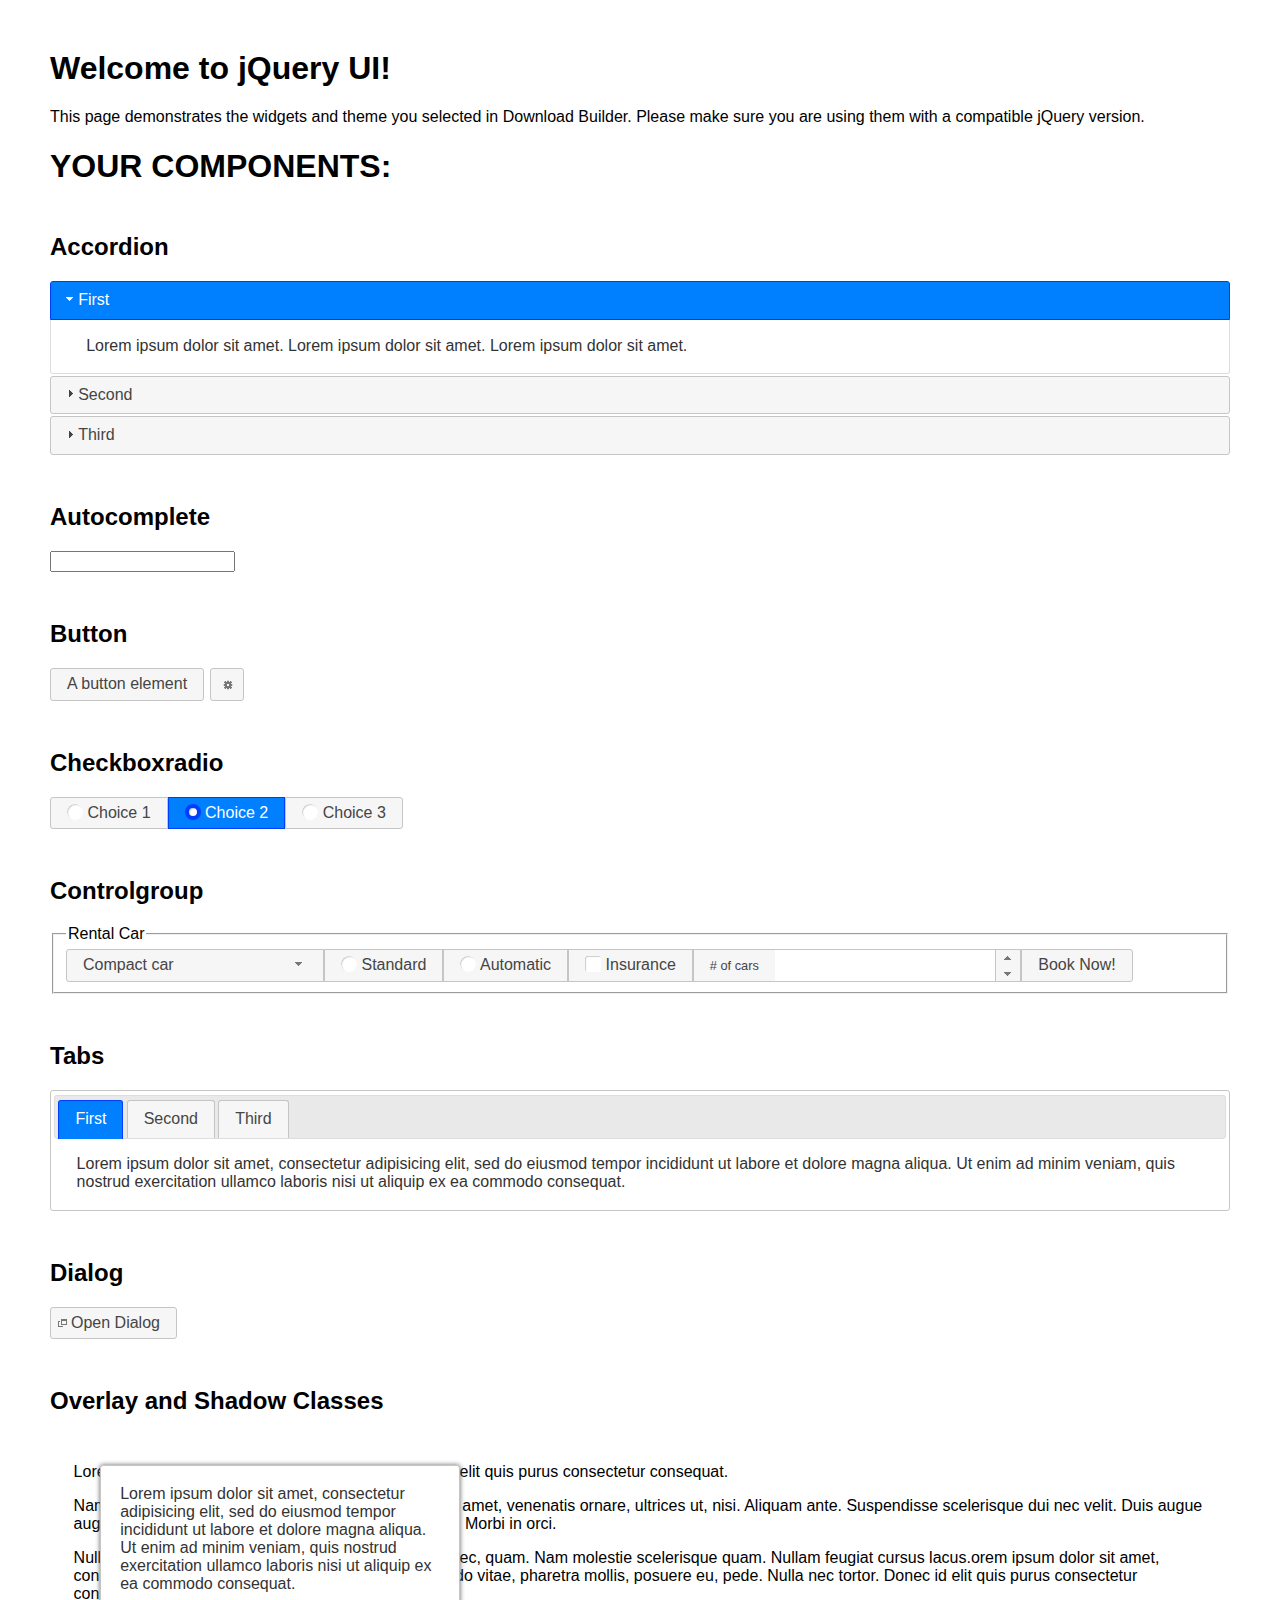
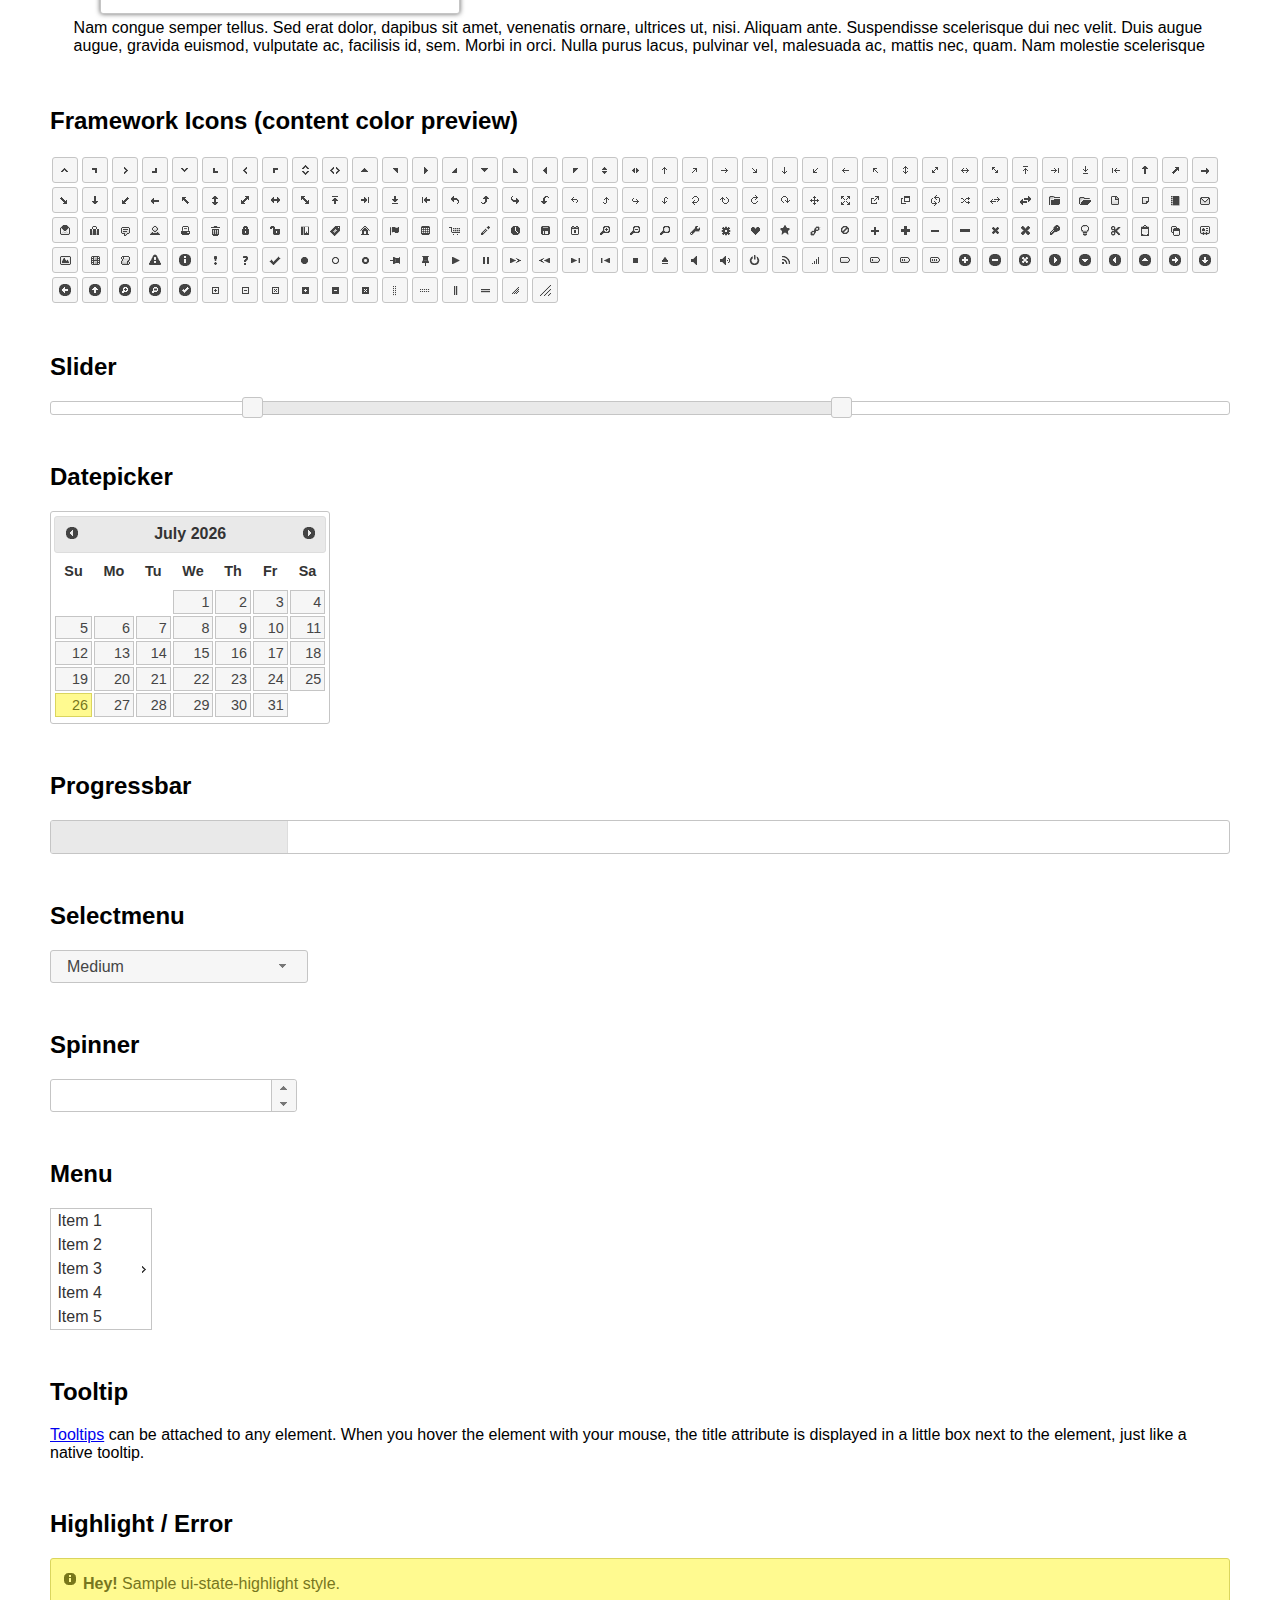
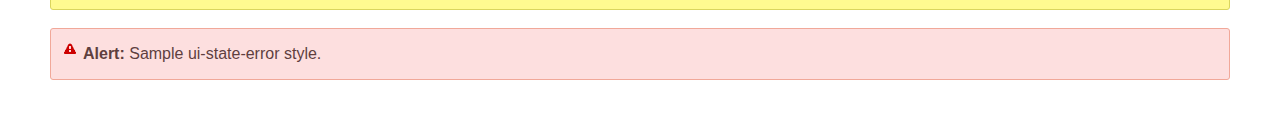
<file: libs/jquery-ui-1.12.1/index.html>
<!doctype html>
<html lang="us">
<head>
	<meta charset="utf-8">
	<title>jQuery UI Example Page</title>
	<link href="jquery-ui.css" rel="stylesheet">
	<style>
	body{
		font-family: "Trebuchet MS", sans-serif;
		margin: 50px;
	}
	.demoHeaders {
		margin-top: 2em;
	}
	#dialog-link {
		padding: .4em 1em .4em 20px;
		text-decoration: none;
		position: relative;
	}
	#dialog-link span.ui-icon {
		margin: 0 5px 0 0;
		position: absolute;
		left: .2em;
		top: 50%;
		margin-top: -8px;
	}
	#icons {
		margin: 0;
		padding: 0;
	}
	#icons li {
		margin: 2px;
		position: relative;
		padding: 4px 0;
		cursor: pointer;
		float: left;
		list-style: none;
	}
	#icons span.ui-icon {
		float: left;
		margin: 0 4px;
	}
	.fakewindowcontain .ui-widget-overlay {
		position: absolute;
	}
	select {
		width: 200px;
	}
	</style>
</head>
<body>

<h1>Welcome to jQuery UI!</h1>

<div class="ui-widget">
	<p>This page demonstrates the widgets and theme you selected in Download Builder. Please make sure you are using them with a compatible jQuery version.</p>
</div>

<h1>YOUR COMPONENTS:</h1>


<!-- Accordion -->
<h2 class="demoHeaders">Accordion</h2>
<div id="accordion">
	<h3>First</h3>
	<div>Lorem ipsum dolor sit amet. Lorem ipsum dolor sit amet. Lorem ipsum dolor sit amet.</div>
	<h3>Second</h3>
	<div>Phasellus mattis tincidunt nibh.</div>
	<h3>Third</h3>
	<div>Nam dui erat, auctor a, dignissim quis.</div>
</div>



<!-- Autocomplete -->
<h2 class="demoHeaders">Autocomplete</h2>
<div>
	<input id="autocomplete" title="type &quot;a&quot;">
</div>



<!-- Button -->
<h2 class="demoHeaders">Button</h2>
<button id="button">A button element</button>
<button id="button-icon">An icon-only button</button>



<!-- Checkboxradio -->
<h2 class="demoHeaders">Checkboxradio</h2>
<form style="margin-top: 1em;">
	<div id="radioset">
		<input type="radio" id="radio1" name="radio"><label for="radio1">Choice 1</label>
		<input type="radio" id="radio2" name="radio" checked="checked"><label for="radio2">Choice 2</label>
		<input type="radio" id="radio3" name="radio"><label for="radio3">Choice 3</label>
	</div>
</form>



<!-- Controlgroup -->
<h2 class="demoHeaders">Controlgroup</h2>
<fieldset>
	<legend>Rental Car</legend>
	<div id="controlgroup">
		<select id="car-type">
			<option>Compact car</option>
			<option>Midsize car</option>
			<option>Full size car</option>
			<option>SUV</option>
			<option>Luxury</option>
			<option>Truck</option>
			<option>Van</option>
		</select>
		<label for="transmission-standard">Standard</label>
		<input type="radio" name="transmission" id="transmission-standard">
		<label for="transmission-automatic">Automatic</label>
		<input type="radio" name="transmission" id="transmission-automatic">
		<label for="insurance">Insurance</label>
		<input type="checkbox" name="insurance" id="insurance">
		<label for="horizontal-spinner" class="ui-controlgroup-label"># of cars</label>
		<input id="horizontal-spinner" class="ui-spinner-input">
		<button>Book Now!</button>
	</div>
</fieldset>



<!-- Tabs -->
<h2 class="demoHeaders">Tabs</h2>
<div id="tabs">
	<ul>
		<li><a href="#tabs-1">First</a></li>
		<li><a href="#tabs-2">Second</a></li>
		<li><a href="#tabs-3">Third</a></li>
	</ul>
	<div id="tabs-1">Lorem ipsum dolor sit amet, consectetur adipisicing elit, sed do eiusmod tempor incididunt ut labore et dolore magna aliqua. Ut enim ad minim veniam, quis nostrud exercitation ullamco laboris nisi ut aliquip ex ea commodo consequat.</div>
	<div id="tabs-2">Phasellus mattis tincidunt nibh. Cras orci urna, blandit id, pretium vel, aliquet ornare, felis. Maecenas scelerisque sem non nisl. Fusce sed lorem in enim dictum bibendum.</div>
	<div id="tabs-3">Nam dui erat, auctor a, dignissim quis, sollicitudin eu, felis. Pellentesque nisi urna, interdum eget, sagittis et, consequat vestibulum, lacus. Mauris porttitor ullamcorper augue.</div>
</div>



<h2 class="demoHeaders">Dialog</h2>
<p>
	<button id="dialog-link" class="ui-button ui-corner-all ui-widget">
		<span class="ui-icon ui-icon-newwin"></span>Open Dialog
	</button>
</p>

<h2 class="demoHeaders">Overlay and Shadow Classes</h2>
<div style="position: relative; width: 96%; height: 200px; padding:1% 2%; overflow:hidden;" class="fakewindowcontain">
	<p>Lorem ipsum dolor sit amet,  Nulla nec tortor. Donec id elit quis purus consectetur consequat. </p><p>Nam congue semper tellus. Sed erat dolor, dapibus sit amet, venenatis ornare, ultrices ut, nisi. Aliquam ante. Suspendisse scelerisque dui nec velit. Duis augue augue, gravida euismod, vulputate ac, facilisis id, sem. Morbi in orci. </p><p>Nulla purus lacus, pulvinar vel, malesuada ac, mattis nec, quam. Nam molestie scelerisque quam. Nullam feugiat cursus lacus.orem ipsum dolor sit amet, consectetur adipiscing elit. Donec libero risus, commodo vitae, pharetra mollis, posuere eu, pede. Nulla nec tortor. Donec id elit quis purus consectetur consequat. </p><p>Nam congue semper tellus. Sed erat dolor, dapibus sit amet, venenatis ornare, ultrices ut, nisi. Aliquam ante. Suspendisse scelerisque dui nec velit. Duis augue augue, gravida euismod, vulputate ac, facilisis id, sem. Morbi in orci. Nulla purus lacus, pulvinar vel, malesuada ac, mattis nec, quam. Nam molestie scelerisque quam. </p><p>Nullam feugiat cursus lacus.orem ipsum dolor sit amet, consectetur adipiscing elit. Donec libero risus, commodo vitae, pharetra mollis, posuere eu, pede. Nulla nec tortor. Donec id elit quis purus consectetur consequat. Nam congue semper tellus. Sed erat dolor, dapibus sit amet, venenatis ornare, ultrices ut, nisi. Aliquam ante. </p><p>Suspendisse scelerisque dui nec velit. Duis augue augue, gravida euismod, vulputate ac, facilisis id, sem. Morbi in orci. Nulla purus lacus, pulvinar vel, malesuada ac, mattis nec, quam. Nam molestie scelerisque quam. Nullam feugiat cursus lacus.orem ipsum dolor sit amet, consectetur adipiscing elit. Donec libero risus, commodo vitae, pharetra mollis, posuere eu, pede. Nulla nec tortor. Donec id elit quis purus consectetur consequat. Nam congue semper tellus. Sed erat dolor, dapibus sit amet, venenatis ornare, ultrices ut, nisi. </p>

	<!-- ui-dialog -->
	<div class="ui-widget-overlay ui-front"></div>
	<div style="position: absolute; width: 320px; left: 50px; top: 30px; padding: 1.2em" class="ui-widget ui-front ui-widget-content ui-corner-all ui-widget-shadow">
		Lorem ipsum dolor sit amet, consectetur adipisicing elit, sed do eiusmod tempor incididunt ut labore et dolore magna aliqua. Ut enim ad minim veniam, quis nostrud exercitation ullamco laboris nisi ut aliquip ex ea commodo consequat.
	</div>

</div>

<!-- ui-dialog -->
<div id="dialog" title="Dialog Title">
	<p>Lorem ipsum dolor sit amet, consectetur adipisicing elit, sed do eiusmod tempor incididunt ut labore et dolore magna aliqua. Ut enim ad minim veniam, quis nostrud exercitation ullamco laboris nisi ut aliquip ex ea commodo consequat.</p>
</div>



<h2 class="demoHeaders">Framework Icons (content color preview)</h2>
<ul id="icons" class="ui-widget ui-helper-clearfix">
	<li class="ui-state-default ui-corner-all" title=".ui-icon-caret-1-n"><span class="ui-icon ui-icon-caret-1-n"></span></li>
	<li class="ui-state-default ui-corner-all" title=".ui-icon-caret-1-ne"><span class="ui-icon ui-icon-caret-1-ne"></span></li>
	<li class="ui-state-default ui-corner-all" title=".ui-icon-caret-1-e"><span class="ui-icon ui-icon-caret-1-e"></span></li>
	<li class="ui-state-default ui-corner-all" title=".ui-icon-caret-1-se"><span class="ui-icon ui-icon-caret-1-se"></span></li>
	<li class="ui-state-default ui-corner-all" title=".ui-icon-caret-1-s"><span class="ui-icon ui-icon-caret-1-s"></span></li>
	<li class="ui-state-default ui-corner-all" title=".ui-icon-caret-1-sw"><span class="ui-icon ui-icon-caret-1-sw"></span></li>
	<li class="ui-state-default ui-corner-all" title=".ui-icon-caret-1-w"><span class="ui-icon ui-icon-caret-1-w"></span></li>
	<li class="ui-state-default ui-corner-all" title=".ui-icon-caret-1-nw"><span class="ui-icon ui-icon-caret-1-nw"></span></li>
	<li class="ui-state-default ui-corner-all" title=".ui-icon-caret-2-n-s"><span class="ui-icon ui-icon-caret-2-n-s"></span></li>
	<li class="ui-state-default ui-corner-all" title=".ui-icon-caret-2-e-w"><span class="ui-icon ui-icon-caret-2-e-w"></span></li>
	<li class="ui-state-default ui-corner-all" title=".ui-icon-triangle-1-n"><span class="ui-icon ui-icon-triangle-1-n"></span></li>
	<li class="ui-state-default ui-corner-all" title=".ui-icon-triangle-1-ne"><span class="ui-icon ui-icon-triangle-1-ne"></span></li>
	<li class="ui-state-default ui-corner-all" title=".ui-icon-triangle-1-e"><span class="ui-icon ui-icon-triangle-1-e"></span></li>
	<li class="ui-state-default ui-corner-all" title=".ui-icon-triangle-1-se"><span class="ui-icon ui-icon-triangle-1-se"></span></li>
	<li class="ui-state-default ui-corner-all" title=".ui-icon-triangle-1-s"><span class="ui-icon ui-icon-triangle-1-s"></span></li>
	<li class="ui-state-default ui-corner-all" title=".ui-icon-triangle-1-sw"><span class="ui-icon ui-icon-triangle-1-sw"></span></li>
	<li class="ui-state-default ui-corner-all" title=".ui-icon-triangle-1-w"><span class="ui-icon ui-icon-triangle-1-w"></span></li>
	<li class="ui-state-default ui-corner-all" title=".ui-icon-triangle-1-nw"><span class="ui-icon ui-icon-triangle-1-nw"></span></li>
	<li class="ui-state-default ui-corner-all" title=".ui-icon-triangle-2-n-s"><span class="ui-icon ui-icon-triangle-2-n-s"></span></li>
	<li class="ui-state-default ui-corner-all" title=".ui-icon-triangle-2-e-w"><span class="ui-icon ui-icon-triangle-2-e-w"></span></li>
	<li class="ui-state-default ui-corner-all" title=".ui-icon-arrow-1-n"><span class="ui-icon ui-icon-arrow-1-n"></span></li>
	<li class="ui-state-default ui-corner-all" title=".ui-icon-arrow-1-ne"><span class="ui-icon ui-icon-arrow-1-ne"></span></li>
	<li class="ui-state-default ui-corner-all" title=".ui-icon-arrow-1-e"><span class="ui-icon ui-icon-arrow-1-e"></span></li>
	<li class="ui-state-default ui-corner-all" title=".ui-icon-arrow-1-se"><span class="ui-icon ui-icon-arrow-1-se"></span></li>
	<li class="ui-state-default ui-corner-all" title=".ui-icon-arrow-1-s"><span class="ui-icon ui-icon-arrow-1-s"></span></li>
	<li class="ui-state-default ui-corner-all" title=".ui-icon-arrow-1-sw"><span class="ui-icon ui-icon-arrow-1-sw"></span></li>
	<li class="ui-state-default ui-corner-all" title=".ui-icon-arrow-1-w"><span class="ui-icon ui-icon-arrow-1-w"></span></li>
	<li class="ui-state-default ui-corner-all" title=".ui-icon-arrow-1-nw"><span class="ui-icon ui-icon-arrow-1-nw"></span></li>
	<li class="ui-state-default ui-corner-all" title=".ui-icon-arrow-2-n-s"><span class="ui-icon ui-icon-arrow-2-n-s"></span></li>
	<li class="ui-state-default ui-corner-all" title=".ui-icon-arrow-2-ne-sw"><span class="ui-icon ui-icon-arrow-2-ne-sw"></span></li>
	<li class="ui-state-default ui-corner-all" title=".ui-icon-arrow-2-e-w"><span class="ui-icon ui-icon-arrow-2-e-w"></span></li>
	<li class="ui-state-default ui-corner-all" title=".ui-icon-arrow-2-se-nw"><span class="ui-icon ui-icon-arrow-2-se-nw"></span></li>
	<li class="ui-state-default ui-corner-all" title=".ui-icon-arrowstop-1-n"><span class="ui-icon ui-icon-arrowstop-1-n"></span></li>
	<li class="ui-state-default ui-corner-all" title=".ui-icon-arrowstop-1-e"><span class="ui-icon ui-icon-arrowstop-1-e"></span></li>
	<li class="ui-state-default ui-corner-all" title=".ui-icon-arrowstop-1-s"><span class="ui-icon ui-icon-arrowstop-1-s"></span></li>
	<li class="ui-state-default ui-corner-all" title=".ui-icon-arrowstop-1-w"><span class="ui-icon ui-icon-arrowstop-1-w"></span></li>
	<li class="ui-state-default ui-corner-all" title=".ui-icon-arrowthick-1-n"><span class="ui-icon ui-icon-arrowthick-1-n"></span></li>
	<li class="ui-state-default ui-corner-all" title=".ui-icon-arrowthick-1-ne"><span class="ui-icon ui-icon-arrowthick-1-ne"></span></li>
	<li class="ui-state-default ui-corner-all" title=".ui-icon-arrowthick-1-e"><span class="ui-icon ui-icon-arrowthick-1-e"></span></li>
	<li class="ui-state-default ui-corner-all" title=".ui-icon-arrowthick-1-se"><span class="ui-icon ui-icon-arrowthick-1-se"></span></li>
	<li class="ui-state-default ui-corner-all" title=".ui-icon-arrowthick-1-s"><span class="ui-icon ui-icon-arrowthick-1-s"></span></li>
	<li class="ui-state-default ui-corner-all" title=".ui-icon-arrowthick-1-sw"><span class="ui-icon ui-icon-arrowthick-1-sw"></span></li>
	<li class="ui-state-default ui-corner-all" title=".ui-icon-arrowthick-1-w"><span class="ui-icon ui-icon-arrowthick-1-w"></span></li>
	<li class="ui-state-default ui-corner-all" title=".ui-icon-arrowthick-1-nw"><span class="ui-icon ui-icon-arrowthick-1-nw"></span></li>
	<li class="ui-state-default ui-corner-all" title=".ui-icon-arrowthick-2-n-s"><span class="ui-icon ui-icon-arrowthick-2-n-s"></span></li>
	<li class="ui-state-default ui-corner-all" title=".ui-icon-arrowthick-2-ne-sw"><span class="ui-icon ui-icon-arrowthick-2-ne-sw"></span></li>
	<li class="ui-state-default ui-corner-all" title=".ui-icon-arrowthick-2-e-w"><span class="ui-icon ui-icon-arrowthick-2-e-w"></span></li>
	<li class="ui-state-default ui-corner-all" title=".ui-icon-arrowthick-2-se-nw"><span class="ui-icon ui-icon-arrowthick-2-se-nw"></span></li>
	<li class="ui-state-default ui-corner-all" title=".ui-icon-arrowthickstop-1-n"><span class="ui-icon ui-icon-arrowthickstop-1-n"></span></li>
	<li class="ui-state-default ui-corner-all" title=".ui-icon-arrowthickstop-1-e"><span class="ui-icon ui-icon-arrowthickstop-1-e"></span></li>
	<li class="ui-state-default ui-corner-all" title=".ui-icon-arrowthickstop-1-s"><span class="ui-icon ui-icon-arrowthickstop-1-s"></span></li>
	<li class="ui-state-default ui-corner-all" title=".ui-icon-arrowthickstop-1-w"><span class="ui-icon ui-icon-arrowthickstop-1-w"></span></li>
	<li class="ui-state-default ui-corner-all" title=".ui-icon-arrowreturnthick-1-w"><span class="ui-icon ui-icon-arrowreturnthick-1-w"></span></li>
	<li class="ui-state-default ui-corner-all" title=".ui-icon-arrowreturnthick-1-n"><span class="ui-icon ui-icon-arrowreturnthick-1-n"></span></li>
	<li class="ui-state-default ui-corner-all" title=".ui-icon-arrowreturnthick-1-e"><span class="ui-icon ui-icon-arrowreturnthick-1-e"></span></li>
	<li class="ui-state-default ui-corner-all" title=".ui-icon-arrowreturnthick-1-s"><span class="ui-icon ui-icon-arrowreturnthick-1-s"></span></li>
	<li class="ui-state-default ui-corner-all" title=".ui-icon-arrowreturn-1-w"><span class="ui-icon ui-icon-arrowreturn-1-w"></span></li>
	<li class="ui-state-default ui-corner-all" title=".ui-icon-arrowreturn-1-n"><span class="ui-icon ui-icon-arrowreturn-1-n"></span></li>
	<li class="ui-state-default ui-corner-all" title=".ui-icon-arrowreturn-1-e"><span class="ui-icon ui-icon-arrowreturn-1-e"></span></li>
	<li class="ui-state-default ui-corner-all" title=".ui-icon-arrowreturn-1-s"><span class="ui-icon ui-icon-arrowreturn-1-s"></span></li>
	<li class="ui-state-default ui-corner-all" title=".ui-icon-arrowrefresh-1-w"><span class="ui-icon ui-icon-arrowrefresh-1-w"></span></li>
	<li class="ui-state-default ui-corner-all" title=".ui-icon-arrowrefresh-1-n"><span class="ui-icon ui-icon-arrowrefresh-1-n"></span></li>
	<li class="ui-state-default ui-corner-all" title=".ui-icon-arrowrefresh-1-e"><span class="ui-icon ui-icon-arrowrefresh-1-e"></span></li>
	<li class="ui-state-default ui-corner-all" title=".ui-icon-arrowrefresh-1-s"><span class="ui-icon ui-icon-arrowrefresh-1-s"></span></li>
	<li class="ui-state-default ui-corner-all" title=".ui-icon-arrow-4"><span class="ui-icon ui-icon-arrow-4"></span></li>
	<li class="ui-state-default ui-corner-all" title=".ui-icon-arrow-4-diag"><span class="ui-icon ui-icon-arrow-4-diag"></span></li>
	<li class="ui-state-default ui-corner-all" title=".ui-icon-extlink"><span class="ui-icon ui-icon-extlink"></span></li>
	<li class="ui-state-default ui-corner-all" title=".ui-icon-newwin"><span class="ui-icon ui-icon-newwin"></span></li>
	<li class="ui-state-default ui-corner-all" title=".ui-icon-refresh"><span class="ui-icon ui-icon-refresh"></span></li>
	<li class="ui-state-default ui-corner-all" title=".ui-icon-shuffle"><span class="ui-icon ui-icon-shuffle"></span></li>
	<li class="ui-state-default ui-corner-all" title=".ui-icon-transfer-e-w"><span class="ui-icon ui-icon-transfer-e-w"></span></li>
	<li class="ui-state-default ui-corner-all" title=".ui-icon-transferthick-e-w"><span class="ui-icon ui-icon-transferthick-e-w"></span></li>
	<li class="ui-state-default ui-corner-all" title=".ui-icon-folder-collapsed"><span class="ui-icon ui-icon-folder-collapsed"></span></li>
	<li class="ui-state-default ui-corner-all" title=".ui-icon-folder-open"><span class="ui-icon ui-icon-folder-open"></span></li>
	<li class="ui-state-default ui-corner-all" title=".ui-icon-document"><span class="ui-icon ui-icon-document"></span></li>
	<li class="ui-state-default ui-corner-all" title=".ui-icon-document-b"><span class="ui-icon ui-icon-document-b"></span></li>
	<li class="ui-state-default ui-corner-all" title=".ui-icon-note"><span class="ui-icon ui-icon-note"></span></li>
	<li class="ui-state-default ui-corner-all" title=".ui-icon-mail-closed"><span class="ui-icon ui-icon-mail-closed"></span></li>
	<li class="ui-state-default ui-corner-all" title=".ui-icon-mail-open"><span class="ui-icon ui-icon-mail-open"></span></li>
	<li class="ui-state-default ui-corner-all" title=".ui-icon-suitcase"><span class="ui-icon ui-icon-suitcase"></span></li>
	<li class="ui-state-default ui-corner-all" title=".ui-icon-comment"><span class="ui-icon ui-icon-comment"></span></li>
	<li class="ui-state-default ui-corner-all" title=".ui-icon-person"><span class="ui-icon ui-icon-person"></span></li>
	<li class="ui-state-default ui-corner-all" title=".ui-icon-print"><span class="ui-icon ui-icon-print"></span></li>
	<li class="ui-state-default ui-corner-all" title=".ui-icon-trash"><span class="ui-icon ui-icon-trash"></span></li>
	<li class="ui-state-default ui-corner-all" title=".ui-icon-locked"><span class="ui-icon ui-icon-locked"></span></li>
	<li class="ui-state-default ui-corner-all" title=".ui-icon-unlocked"><span class="ui-icon ui-icon-unlocked"></span></li>
	<li class="ui-state-default ui-corner-all" title=".ui-icon-bookmark"><span class="ui-icon ui-icon-bookmark"></span></li>
	<li class="ui-state-default ui-corner-all" title=".ui-icon-tag"><span class="ui-icon ui-icon-tag"></span></li>
	<li class="ui-state-default ui-corner-all" title=".ui-icon-home"><span class="ui-icon ui-icon-home"></span></li>
	<li class="ui-state-default ui-corner-all" title=".ui-icon-flag"><span class="ui-icon ui-icon-flag"></span></li>
	<li class="ui-state-default ui-corner-all" title=".ui-icon-calculator"><span class="ui-icon ui-icon-calculator"></span></li>
	<li class="ui-state-default ui-corner-all" title=".ui-icon-cart"><span class="ui-icon ui-icon-cart"></span></li>
	<li class="ui-state-default ui-corner-all" title=".ui-icon-pencil"><span class="ui-icon ui-icon-pencil"></span></li>
	<li class="ui-state-default ui-corner-all" title=".ui-icon-clock"><span class="ui-icon ui-icon-clock"></span></li>
	<li class="ui-state-default ui-corner-all" title=".ui-icon-disk"><span class="ui-icon ui-icon-disk"></span></li>
	<li class="ui-state-default ui-corner-all" title=".ui-icon-calendar"><span class="ui-icon ui-icon-calendar"></span></li>
	<li class="ui-state-default ui-corner-all" title=".ui-icon-zoomin"><span class="ui-icon ui-icon-zoomin"></span></li>
	<li class="ui-state-default ui-corner-all" title=".ui-icon-zoomout"><span class="ui-icon ui-icon-zoomout"></span></li>
	<li class="ui-state-default ui-corner-all" title=".ui-icon-search"><span class="ui-icon ui-icon-search"></span></li>
	<li class="ui-state-default ui-corner-all" title=".ui-icon-wrench"><span class="ui-icon ui-icon-wrench"></span></li>
	<li class="ui-state-default ui-corner-all" title=".ui-icon-gear"><span class="ui-icon ui-icon-gear"></span></li>
	<li class="ui-state-default ui-corner-all" title=".ui-icon-heart"><span class="ui-icon ui-icon-heart"></span></li>
	<li class="ui-state-default ui-corner-all" title=".ui-icon-star"><span class="ui-icon ui-icon-star"></span></li>
	<li class="ui-state-default ui-corner-all" title=".ui-icon-link"><span class="ui-icon ui-icon-link"></span></li>
	<li class="ui-state-default ui-corner-all" title=".ui-icon-cancel"><span class="ui-icon ui-icon-cancel"></span></li>
	<li class="ui-state-default ui-corner-all" title=".ui-icon-plus"><span class="ui-icon ui-icon-plus"></span></li>
	<li class="ui-state-default ui-corner-all" title=".ui-icon-plusthick"><span class="ui-icon ui-icon-plusthick"></span></li>
	<li class="ui-state-default ui-corner-all" title=".ui-icon-minus"><span class="ui-icon ui-icon-minus"></span></li>
	<li class="ui-state-default ui-corner-all" title=".ui-icon-minusthick"><span class="ui-icon ui-icon-minusthick"></span></li>
	<li class="ui-state-default ui-corner-all" title=".ui-icon-close"><span class="ui-icon ui-icon-close"></span></li>
	<li class="ui-state-default ui-corner-all" title=".ui-icon-closethick"><span class="ui-icon ui-icon-closethick"></span></li>
	<li class="ui-state-default ui-corner-all" title=".ui-icon-key"><span class="ui-icon ui-icon-key"></span></li>
	<li class="ui-state-default ui-corner-all" title=".ui-icon-lightbulb"><span class="ui-icon ui-icon-lightbulb"></span></li>
	<li class="ui-state-default ui-corner-all" title=".ui-icon-scissors"><span class="ui-icon ui-icon-scissors"></span></li>
	<li class="ui-state-default ui-corner-all" title=".ui-icon-clipboard"><span class="ui-icon ui-icon-clipboard"></span></li>
	<li class="ui-state-default ui-corner-all" title=".ui-icon-copy"><span class="ui-icon ui-icon-copy"></span></li>
	<li class="ui-state-default ui-corner-all" title=".ui-icon-contact"><span class="ui-icon ui-icon-contact"></span></li>
	<li class="ui-state-default ui-corner-all" title=".ui-icon-image"><span class="ui-icon ui-icon-image"></span></li>
	<li class="ui-state-default ui-corner-all" title=".ui-icon-video"><span class="ui-icon ui-icon-video"></span></li>
	<li class="ui-state-default ui-corner-all" title=".ui-icon-script"><span class="ui-icon ui-icon-script"></span></li>
	<li class="ui-state-default ui-corner-all" title=".ui-icon-alert"><span class="ui-icon ui-icon-alert"></span></li>
	<li class="ui-state-default ui-corner-all" title=".ui-icon-info"><span class="ui-icon ui-icon-info"></span></li>
	<li class="ui-state-default ui-corner-all" title=".ui-icon-notice"><span class="ui-icon ui-icon-notice"></span></li>
	<li class="ui-state-default ui-corner-all" title=".ui-icon-help"><span class="ui-icon ui-icon-help"></span></li>
	<li class="ui-state-default ui-corner-all" title=".ui-icon-check"><span class="ui-icon ui-icon-check"></span></li>
	<li class="ui-state-default ui-corner-all" title=".ui-icon-bullet"><span class="ui-icon ui-icon-bullet"></span></li>
	<li class="ui-state-default ui-corner-all" title=".ui-icon-radio-off"><span class="ui-icon ui-icon-radio-off"></span></li>
	<li class="ui-state-default ui-corner-all" title=".ui-icon-radio-on"><span class="ui-icon ui-icon-radio-on"></span></li>
	<li class="ui-state-default ui-corner-all" title=".ui-icon-pin-w"><span class="ui-icon ui-icon-pin-w"></span></li>
	<li class="ui-state-default ui-corner-all" title=".ui-icon-pin-s"><span class="ui-icon ui-icon-pin-s"></span></li>
	<li class="ui-state-default ui-corner-all" title=".ui-icon-play"><span class="ui-icon ui-icon-play"></span></li>
	<li class="ui-state-default ui-corner-all" title=".ui-icon-pause"><span class="ui-icon ui-icon-pause"></span></li>
	<li class="ui-state-default ui-corner-all" title=".ui-icon-seek-next"><span class="ui-icon ui-icon-seek-next"></span></li>
	<li class="ui-state-default ui-corner-all" title=".ui-icon-seek-prev"><span class="ui-icon ui-icon-seek-prev"></span></li>
	<li class="ui-state-default ui-corner-all" title=".ui-icon-seek-end"><span class="ui-icon ui-icon-seek-end"></span></li>
	<li class="ui-state-default ui-corner-all" title=".ui-icon-seek-first"><span class="ui-icon ui-icon-seek-first"></span></li>
	<li class="ui-state-default ui-corner-all" title=".ui-icon-stop"><span class="ui-icon ui-icon-stop"></span></li>
	<li class="ui-state-default ui-corner-all" title=".ui-icon-eject"><span class="ui-icon ui-icon-eject"></span></li>
	<li class="ui-state-default ui-corner-all" title=".ui-icon-volume-off"><span class="ui-icon ui-icon-volume-off"></span></li>
	<li class="ui-state-default ui-corner-all" title=".ui-icon-volume-on"><span class="ui-icon ui-icon-volume-on"></span></li>
	<li class="ui-state-default ui-corner-all" title=".ui-icon-power"><span class="ui-icon ui-icon-power"></span></li>
	<li class="ui-state-default ui-corner-all" title=".ui-icon-signal-diag"><span class="ui-icon ui-icon-signal-diag"></span></li>
	<li class="ui-state-default ui-corner-all" title=".ui-icon-signal"><span class="ui-icon ui-icon-signal"></span></li>
	<li class="ui-state-default ui-corner-all" title=".ui-icon-battery-0"><span class="ui-icon ui-icon-battery-0"></span></li>
	<li class="ui-state-default ui-corner-all" title=".ui-icon-battery-1"><span class="ui-icon ui-icon-battery-1"></span></li>
	<li class="ui-state-default ui-corner-all" title=".ui-icon-battery-2"><span class="ui-icon ui-icon-battery-2"></span></li>
	<li class="ui-state-default ui-corner-all" title=".ui-icon-battery-3"><span class="ui-icon ui-icon-battery-3"></span></li>
	<li class="ui-state-default ui-corner-all" title=".ui-icon-circle-plus"><span class="ui-icon ui-icon-circle-plus"></span></li>
	<li class="ui-state-default ui-corner-all" title=".ui-icon-circle-minus"><span class="ui-icon ui-icon-circle-minus"></span></li>
	<li class="ui-state-default ui-corner-all" title=".ui-icon-circle-close"><span class="ui-icon ui-icon-circle-close"></span></li>
	<li class="ui-state-default ui-corner-all" title=".ui-icon-circle-triangle-e"><span class="ui-icon ui-icon-circle-triangle-e"></span></li>
	<li class="ui-state-default ui-corner-all" title=".ui-icon-circle-triangle-s"><span class="ui-icon ui-icon-circle-triangle-s"></span></li>
	<li class="ui-state-default ui-corner-all" title=".ui-icon-circle-triangle-w"><span class="ui-icon ui-icon-circle-triangle-w"></span></li>
	<li class="ui-state-default ui-corner-all" title=".ui-icon-circle-triangle-n"><span class="ui-icon ui-icon-circle-triangle-n"></span></li>
	<li class="ui-state-default ui-corner-all" title=".ui-icon-circle-arrow-e"><span class="ui-icon ui-icon-circle-arrow-e"></span></li>
	<li class="ui-state-default ui-corner-all" title=".ui-icon-circle-arrow-s"><span class="ui-icon ui-icon-circle-arrow-s"></span></li>
	<li class="ui-state-default ui-corner-all" title=".ui-icon-circle-arrow-w"><span class="ui-icon ui-icon-circle-arrow-w"></span></li>
	<li class="ui-state-default ui-corner-all" title=".ui-icon-circle-arrow-n"><span class="ui-icon ui-icon-circle-arrow-n"></span></li>
	<li class="ui-state-default ui-corner-all" title=".ui-icon-circle-zoomin"><span class="ui-icon ui-icon-circle-zoomin"></span></li>
	<li class="ui-state-default ui-corner-all" title=".ui-icon-circle-zoomout"><span class="ui-icon ui-icon-circle-zoomout"></span></li>
	<li class="ui-state-default ui-corner-all" title=".ui-icon-circle-check"><span class="ui-icon ui-icon-circle-check"></span></li>
	<li class="ui-state-default ui-corner-all" title=".ui-icon-circlesmall-plus"><span class="ui-icon ui-icon-circlesmall-plus"></span></li>
	<li class="ui-state-default ui-corner-all" title=".ui-icon-circlesmall-minus"><span class="ui-icon ui-icon-circlesmall-minus"></span></li>
	<li class="ui-state-default ui-corner-all" title=".ui-icon-circlesmall-close"><span class="ui-icon ui-icon-circlesmall-close"></span></li>
	<li class="ui-state-default ui-corner-all" title=".ui-icon-squaresmall-plus"><span class="ui-icon ui-icon-squaresmall-plus"></span></li>
	<li class="ui-state-default ui-corner-all" title=".ui-icon-squaresmall-minus"><span class="ui-icon ui-icon-squaresmall-minus"></span></li>
	<li class="ui-state-default ui-corner-all" title=".ui-icon-squaresmall-close"><span class="ui-icon ui-icon-squaresmall-close"></span></li>
	<li class="ui-state-default ui-corner-all" title=".ui-icon-grip-dotted-vertical"><span class="ui-icon ui-icon-grip-dotted-vertical"></span></li>
	<li class="ui-state-default ui-corner-all" title=".ui-icon-grip-dotted-horizontal"><span class="ui-icon ui-icon-grip-dotted-horizontal"></span></li>
	<li class="ui-state-default ui-corner-all" title=".ui-icon-grip-solid-vertical"><span class="ui-icon ui-icon-grip-solid-vertical"></span></li>
	<li class="ui-state-default ui-corner-all" title=".ui-icon-grip-solid-horizontal"><span class="ui-icon ui-icon-grip-solid-horizontal"></span></li>
	<li class="ui-state-default ui-corner-all" title=".ui-icon-gripsmall-diagonal-se"><span class="ui-icon ui-icon-gripsmall-diagonal-se"></span></li>
	<li class="ui-state-default ui-corner-all" title=".ui-icon-grip-diagonal-se"><span class="ui-icon ui-icon-grip-diagonal-se"></span></li>
</ul>


<!-- Slider -->
<h2 class="demoHeaders">Slider</h2>
<div id="slider"></div>



<!-- Datepicker -->
<h2 class="demoHeaders">Datepicker</h2>
<div id="datepicker"></div>



<!-- Progressbar -->
<h2 class="demoHeaders">Progressbar</h2>
<div id="progressbar"></div>



<!-- Progressbar -->
<h2 class="demoHeaders">Selectmenu</h2>
<select id="selectmenu">
	<option>Slower</option>
	<option>Slow</option>
	<option selected="selected">Medium</option>
	<option>Fast</option>
	<option>Faster</option>
</select>



<!-- Spinner -->
<h2 class="demoHeaders">Spinner</h2>
<input id="spinner">



<!-- Menu -->
<h2 class="demoHeaders">Menu</h2>
<ul style="width:100px;" id="menu">
	<li><div>Item 1</div></li>
	<li><div>Item 2</div></li>
	<li><div>Item 3</div>
		<ul>
			<li><div>Item 3-1</div></li>
			<li><div>Item 3-2</div></li>
			<li><div>Item 3-3</div></li>
			<li><div>Item 3-4</div></li>
			<li><div>Item 3-5</div></li>
		</ul>
	</li>
	<li><div>Item 4</div></li>
	<li><div>Item 5</div></li>
</ul>



<!-- Tooltip -->
<h2 class="demoHeaders">Tooltip</h2>
<p id="tooltip">
	<a href="#" title="That&apos;s what this widget is">Tooltips</a> can be attached to any element. When you hover
the element with your mouse, the title attribute is displayed in a little box next to the element, just like a native tooltip.
</p>


<!-- Highlight / Error -->
<h2 class="demoHeaders">Highlight / Error</h2>
<div class="ui-widget">
	<div class="ui-state-highlight ui-corner-all" style="margin-top: 20px; padding: 0 .7em;">
		<p><span class="ui-icon ui-icon-info" style="float: left; margin-right: .3em;"></span>
		<strong>Hey!</strong> Sample ui-state-highlight style.</p>
	</div>
</div>
<br>
<div class="ui-widget">
	<div class="ui-state-error ui-corner-all" style="padding: 0 .7em;">
		<p><span class="ui-icon ui-icon-alert" style="float: left; margin-right: .3em;"></span>
		<strong>Alert:</strong> Sample ui-state-error style.</p>
	</div>
</div>

<script src="external/jquery/jquery.js"></script>
<script src="jquery-ui.js"></script>
<script>

$( "#accordion" ).accordion();



var availableTags = [
	"ActionScript",
	"AppleScript",
	"Asp",
	"BASIC",
	"C",
	"C++",
	"Clojure",
	"COBOL",
	"ColdFusion",
	"Erlang",
	"Fortran",
	"Groovy",
	"Haskell",
	"Java",
	"JavaScript",
	"Lisp",
	"Perl",
	"PHP",
	"Python",
	"Ruby",
	"Scala",
	"Scheme"
];
$( "#autocomplete" ).autocomplete({
	source: availableTags
});



$( "#button" ).button();
$( "#button-icon" ).button({
	icon: "ui-icon-gear",
	showLabel: false
});



$( "#radioset" ).buttonset();



$( "#controlgroup" ).controlgroup();



$( "#tabs" ).tabs();



$( "#dialog" ).dialog({
	autoOpen: false,
	width: 400,
	buttons: [
		{
			text: "Ok",
			click: function() {
				$( this ).dialog( "close" );
			}
		},
		{
			text: "Cancel",
			click: function() {
				$( this ).dialog( "close" );
			}
		}
	]
});

// Link to open the dialog
$( "#dialog-link" ).click(function( event ) {
	$( "#dialog" ).dialog( "open" );
	event.preventDefault();
});



$( "#datepicker" ).datepicker({
	inline: true
});



$( "#slider" ).slider({
	range: true,
	values: [ 17, 67 ]
});



$( "#progressbar" ).progressbar({
	value: 20
});



$( "#spinner" ).spinner();



$( "#menu" ).menu();



$( "#tooltip" ).tooltip();



$( "#selectmenu" ).selectmenu();


// Hover states on the static widgets
$( "#dialog-link, #icons li" ).hover(
	function() {
		$( this ).addClass( "ui-state-hover" );
	},
	function() {
		$( this ).removeClass( "ui-state-hover" );
	}
);
</script>
</body>
</html>
</file>
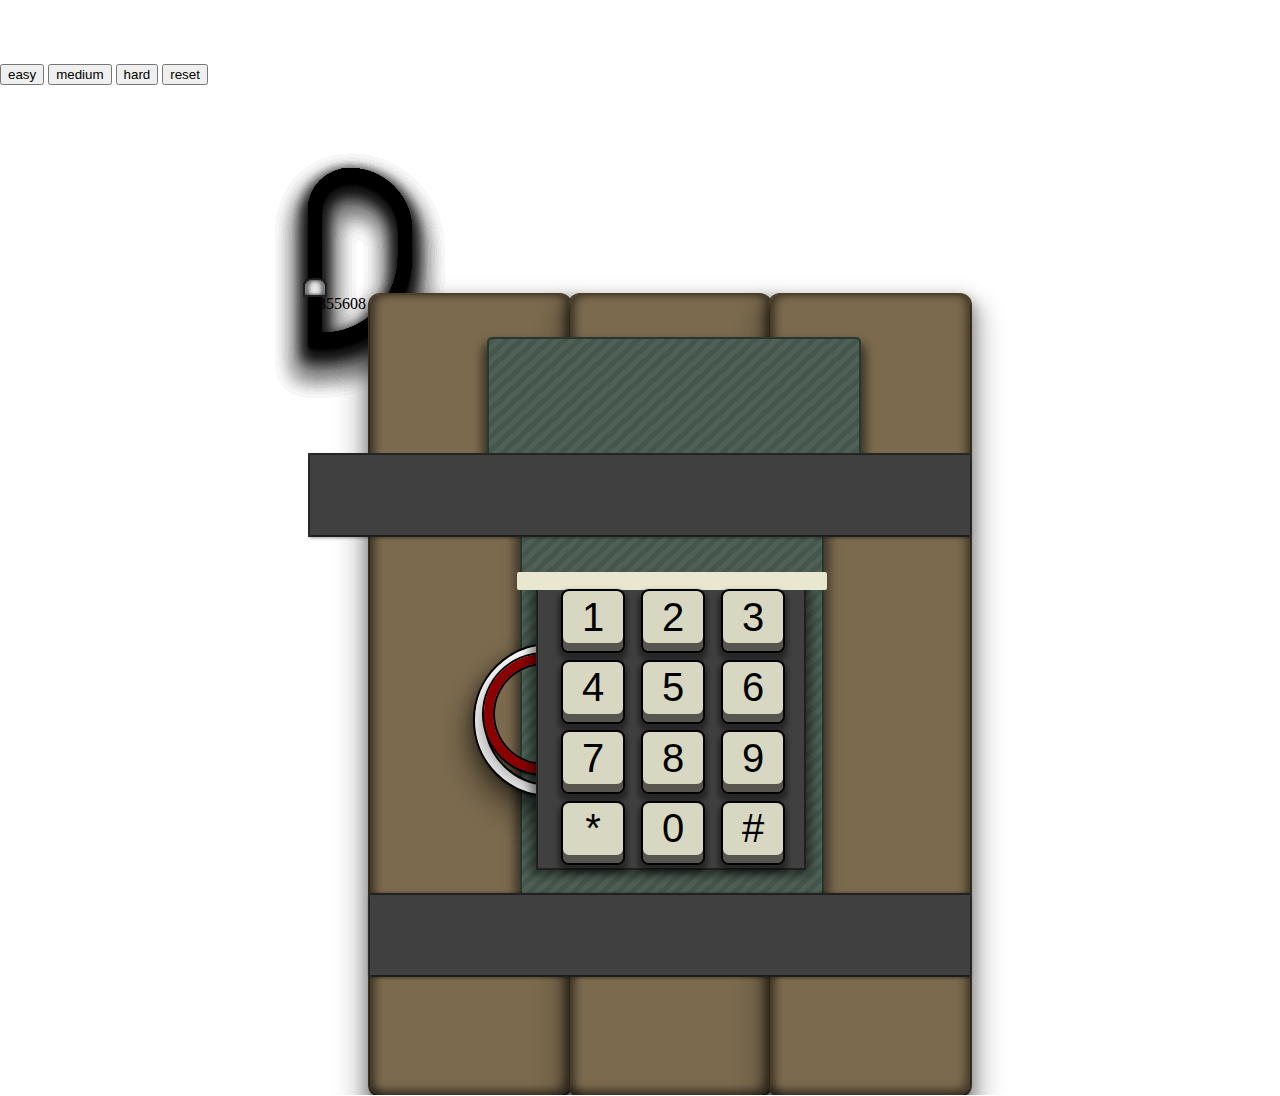
<file: Tester.html>
<!DOCTYPE html>
<html lang="en">

<head>
    <meta charset="UTF-8">
    <meta name="viewport" content="width=device-width, initial-scale=1.0">
    <meta http-equiv="X-UA-Compatible" content="ie=edge">
    <title>Testing HTML file for use with JS</title>
    <link rel="stylesheet" type="text/css" href="test.css">
</head>

<body>
    <h1>Pick the colour <span id="goal"></span> from the table below</h1>
    <div class="bar">
        <button id="easy">easy</button>
        <button id="medium" class="selected">medium</button>
        <button id="hard">hard</button>
        <span id="message"></span>
        <button id="reset">reset</button>
    </div>
    <!-- <div class="square"></div>
        <div class="square"></div>
        <div class="square"></div>
        <div class="square"></div>
        <div class="square"></div>
        <div class="square"></div>
        <div class="square"></div>
        <div class="square"></div>
        <div class="square"></div> -->
    <div class="container">
        <div class="wire wire1"></div>
        <div class="wire wire2"></div>
        <div class="wire wire3"></div>
        <div class="wire wire4"></div>
        <div class="wire wire5"></div>
        <div class="wire wire6"></div>
        <div class="wire wire7"></div>
        <div class="wire wire8"></div>
        <div class="wire wire9"></div>
        <div id="receiver"></div>
        <div class="bomb c4-1"></div>
        <div class="bomb c4-2"></div>
        <div class="bomb c4-3"></div>
        <div class="circuit"></div>
        <div class="tape"></div>
        <div class="blockwire2"></div>
        <div class="keypad-wires"></div>
        <div class="calc-base">
            <div class="bomb-button">1</div>
            <div class="bomb-button">2</div>
            <div class="bomb-button">3</div>
            <div class="bomb-button">4</div>
            <div class="bomb-button">5</div>
            <div class="bomb-button">6</div>
            <div class="bomb-button">7</div>
            <div class="bomb-button">8</div>
            <div class="bomb-button">9</div>
            <div class="bomb-button">*</div>
            <div class="bomb-button">0</div>
            <div class="bomb-button">#</div>
        </div>
        <div class="blockwire"></div>
        <div class="calc-display">7355608</div>
    </div>
    <script type="text/javascript" src="Test.js"></script>
</body>

</html>
</file>
<file: test.css>
@font-face {
  font-family: "Calculator";
  src: url("LCDAT&TPhoneTimeDate.ttf");
}

html {
  visibility: visible;
}

body {
  margin: 0;
}

@keyframes backgroundGradient {
	0% {
		background-position: 0% 50%;
	}
	50% {
		background-position: 100% 50%;
	}
	100% {
		background-position: 0% 50%;
	}
}

#wrapper {
  position: fixed;
  top: 525px;
  z-index: 2;
  display: flex;
  align-items: center;
  justify-content: center;
  height: auto;
  padding: 0px;
  width: 0%;
  background-color: white;
  border-bottom: 3px solid black;
  box-shadow: 
    0 -3px 0px black,
    0 4px 3px rgba(0, 0, 0, 0.4),
    0 8px 13px 5px rgba(0, 0, 0, 0.3), 
    0 18px 23px 15px rgba(0, 0, 0, 0.2);
  animation: slide 3s ease;
  animation-fill-mode: forwards;
}

h1 {
  opacity: 0;
  font-family: monospace;
  font-size: 3vw;
  letter-spacing: 2px;
  text-align: center;
  text-transform: uppercase;
  white-space: nowrap;
  color: black;
  animation: fadeIn 1s linear;
  animation-fill-mode: forwards;
  animation-delay: 1.5s;
  margin: 10px;
}

@keyframes slide {
  50% {
    width: 100%;
  }
  85% {
    width: 100%;
    top: 525px;
  }
  100% {
    width: 100%;
    top: 0px;
  }
}

@keyframes fadeIn {
  100% {
    opacity: 1
  }
}

.help {
  position: fixed;
  margin: 50px;
  bottom: 0px;
  color: white;
  border: 6px solid white;
  width: 75px;
  height: 75px;
  opacity: 0.2;
  z-index: 2;
  cursor: pointer;
  font-family: sans-serif;
  font-size: 4em;
  font-weight: 100;
  text-shadow: -2px 0 black, 0 2px black, 2px 0 black, 0 -2px black;
  border-radius: 50%;
  overflow: hidden;
  display: flex;
  align-items: center;
  justify-content: center;
  box-shadow: 
    0 0 0 2px black,
    inset 0 0 0 2px black,
    0 -3px 0px black,
    0 4px 3px rgba(0, 0, 0, 0.4),
    0 8px 13px 5px rgba(0, 0, 0, 0.3), 
    0 18px 23px 15px rgba(0, 0, 0, 0.2);
  animation: fade 1s ease infinite;
  animation-delay: 3s;
  animation-iteration-count: 3;
  pointer-events: none;
}

.help:hover {
  opacity: 1;
  transition: 1s ease;
}

@keyframes fade {
  50% {
    opacity: 1;
  }
}

p {
  position: fixed;
  display: none;
  top: 50%;
  transform: translateY(-50%);
  left: 0;
  right: 0;
  margin-left: auto;
  margin-right: auto;
  z-index: 2;
  border-radius: 2%;
  background-color: white;
  width: 60vw;
  height: auto;
  padding: 20px;
  font-family: monospace;
  font-size: 2vh;
  border: 3px solid black;
  box-shadow: 
    0 4px 3px rgba(0, 0, 0, 0.4),
    0 8px 13px 5px rgba(0, 0, 0, 0.3), 
    0 18px 23px 15px rgba(0, 0, 0, 0.2);
}

p span:nth-of-type(3n+0) {
  color: blue;
}
p span:nth-of-type(3n+1) {
  color: red;
}
p span:nth-of-type(3n+2) {
  color: green;
}

.container {
  position: relative;

  width: 660px;
  height: 800px;
  margin: 0 auto;
  top: 210px;
  margin-bottom: 50px;
}

.bomb {
  position: absolute;
  top: 0;
  box-sizing: border-box;
  width: 200px;
  height: 800px;
  margin: 0;
  border-radius: 10px;
  background-color: rgb(123, 106, 78);
  background-image: url("https://www.transparenttextures.com/patterns/exclusive-paper.png");
  box-shadow: inset 5px 0 8px 0 rgba(0, 0, 0, 0.5),
    inset -5px -5px 8px 0 rgba(0, 0, 0, 0.4), 0 4px 3px rgba(0, 0, 0, 0.4),
    0 8px 13px 5px rgba(0, 0, 0, 0.3), 0 18px 23px 15px rgba(0, 0, 0, 0.2),
    0 0 0 2px rgb(93, 76, 48);
}

.receiver {
  position: absolute;
  top: 120px;
  width: 60px;
  height: 160px;
  border-radius: 3px;
  background-color: #101010;
  box-shadow: 0 4px 3px rgba(0, 0, 0, 0.4), 0 8px 13px 5px rgba(0, 0, 0, 0.3),
    0 18px 23px 15px rgba(0, 0, 0, 0.2);
}

.receiver::before {
  position: absolute;
  z-index: 1;
  top: 453px;
  left: 205px;
  width: 310px;
  height: 18px;

  content: "";
  border-radius: 2px;
  background-color: rgb(233, 231, 208);
}

.LED {
  position: absolute;
  top: 12px;
  left: 12px;
  width: 12px;
  height: 12px;
  border-radius: 50%;
}

.LED-idle {
  animation: beep 1s infinite;

  opacity: 0;
  background-color: rgb(255, 0, 0);
  box-shadow: 0 0 10px 5px rgba(255, 0, 0, 0.3);
}

.armed {
  position: absolute;
  top: 12px;
  left: 36px;
  width: 12px;
  height: 12px;
  border-radius: 50%;
  background-color: white;
  box-shadow: 0 0 10px 5px rgba(255, 255, 255, 0.3);
}

.LED-correct {
  background-color: rgb(0, 255, 0);
  box-shadow: 0 0 10px 5px rgba(0, 255, 0, 0.3);
}

.LED-incorrect {
  animation: beep 0.25s infinite;

  opacity: 0;
  background-color: rgb(255, 0, 0);
  box-shadow: 0 0 10px 5px rgba(255, 0, 0, 0.3);
}

@keyframes beep {
  25% {
    opacity: 1;
  }
}

.c4-1 {
  position: absolute;
  left: 60px;
  border-right: 0;
}

.c4-2 {
  position: absolute;
  left: 260px;
}

.c4-3 {
  position: absolute;
  left: 460px;
  border-left: 0;
}

.circuit {
  position: absolute;
  top: 160px;
  left: 210px;
  width: 300px;
  height: 460px;
  border: 2px solid rgb(39, 57, 46);
  background: repeating-linear-gradient(
    0.38turn,
    rgb(69, 87, 76),
    rgb(69, 87, 76) 5px,
    rgba(79, 97, 86, 1) 5px,
    rgba(79, 97, 86, 1) 10px
  );
  box-shadow: 0 0 10px 5px rgba(0, 0, 0, 0.5);
}

.circuit::before {
  position: absolute;
  top: -120px;
  left: -35px;
  width: 370px;
  height: 125px;

  content: "";
  border: 2px solid rgb(39, 57, 46);
  border-radius: 5px;
  background: repeating-linear-gradient(
    0.38turn,
    rgb(69, 87, 76),
    rgb(69, 87, 76) 5px,
    rgba(79, 97, 86, 1) 5px,
    rgba(79, 97, 86, 1) 10px
  );
  box-shadow: 0 10px 10px 5px rgba(0, 0, 0, 0.5);
}

.circuit::after {
  position: absolute;
  z-index: 1;
  top: 115px;
  left: -5px;
  width: 310px;
  height: 18px;

  content: "";
  border-radius: 2px;
  background-color: rgb(233, 231, 208);
}

#calc-display {
  font-family: "Calculator";
  font-size: 64px;
  /* font-variant-numeric: tabular-nums; */
  position: absolute;
  top: 62px;
  left: 204px;

  overflow: hidden;
  width: 296px;
  height: 56px;
  display: flex;
  align-items: center;
  /* line-height: 59px; */
  letter-spacing: 7.5px;
  direction: rtl;
  border: 12px solid #202020;
  border-radius: 1px;
  background-color: rgb(213, 213, 82);
  box-shadow: 0 0 0 5px #171717, inset 0 0 10px 3px rgba(0, 0, 0, 0.3),
    0 5px 10px 5px rgba(0, 0, 0, 0.5);
}

#calc-display::after {
  content: "88888888";
  position: absolute;
  color: rgba(0, 0, 0, 0.1);
}

.calc-base {
  position: absolute;
  top: 293px;
  left: 226px;
  display: grid;
  box-sizing: border-box;
  border: 2px solid #202020;
  width: 270px;
  height: 282px;
  padding-top: 1px;
  padding-left: 25px;
  background-color: #404040;
  background-image: url("https://www.transparenttextures.com/patterns/black-paper.png");
  box-shadow: 0 0 10px 5px rgba(0, 0, 0, 0.5);
  grid-template-columns: repeat(3, 60px);
  grid-template-rows: repeat(4, auto);
  column-gap: 20px;
  row-gap: 5px;
}

.bomb-button {
  font-family: sans-serif;
  font-size: 40px;

  z-index: 1;
  display: flex;
  align-items: center;
  justify-content: center;
  height: 52px;
  padding-bottom: 8px;
  border-radius: 6px;
  background-color: rgb(216, 215, 194);
  box-shadow: inset 0 -8px rgba(0, 0, 0, 0.6), 0 5px 5px 5px rgba(0, 0, 0, 0.4),
    0 0 0 2px black;
}

#backspace {
  font-size: 21px;
  font-weight: bold;
}

.calc-base .bomb-button:hover {
  padding-bottom: 4px;

  transform: translate(0, 6px);
  box-shadow: inset 0 -4px rgba(0, 0, 0, 0.6), 0 3px 5px 4px rgba(0, 0, 0, 0.4),
    0 0 0 2px black;
}

.tape {
  position: absolute;
  top: 160px;
  width: 660px;
  height: 80px;
  background-color: #404040;
  background-image: url("https://www.transparenttextures.com/patterns/45-degree-fabric-dark.png");
  box-shadow: 0 3px 3px 0 rgba(0, 0, 0, 0.4), 0 -1px 2px 0 rgba(0, 0, 0, 0.4),
    0 0 0 2px #303030;
}

.tape::after {
  position: absolute;
  top: 440px;
  left: 60px;
  width: 600px;
  height: 80px;

  content: "";
  background-color: #404040;
  background-image: url("https://www.transparenttextures.com/patterns/45-degree-fabric-dark.png");
  box-shadow: 0 3px 3px 0 rgba(0, 0, 0, 0.4), 0 -2px 3px 0 rgba(0, 0, 0, 0.4),
    0 0 0 2px #303030;
}



.keypad-wires {
  position: absolute;
  top: 350px;
  left: 165px;
  box-sizing: border-box;
  width: 150px;
  height: 150px;
  border: 9px solid white;
  border-radius: 150px;
  box-shadow: 0 0 0 2px, inset 0 0 0 2px, 0 4px 3px rgba(0, 0, 0, 0.4),
    0 8px 13px 5px rgba(0, 0, 0, 0.3), 0 18px 23px 15px rgba(0, 0, 0, 0.2);
}

.keypad-wires::after {
  position: absolute;
  top: 0;
  left: 0;
  box-sizing: border-box;
  width: 120px;
  height: 120px;

  content: "";
  border: 9px solid darkred;
  border-radius: 120px 120px 0 120px;
  box-shadow: 0 0 0 2px, inset 0 0 0 2px, 0 4px 3px rgba(0, 0, 0, 0.3),
    0 8px 13px 5px rgba(0, 0, 0, 0.2), 0 18px 23px 15px rgba(0, 0, 0, 0.1);
}
.circuit button {
  position: relative;
  top: 78px;
  left: 15px;
  margin: 2px;
  float: left;
  width: 33px;
  height: 31px;
  padding-bottom: 5px;
  cursor: pointer;
  color: rgba(0, 0, 0, 0.7);
  font-family: sans-serif;
  font-size: 14px;
  font-weight: 600;
  text-align: center;
  border-right: 3px solid #303030;
  border-bottom: 3px solid #303030;
  border-left: 3px solid #303030;
  border-top: 0;
  border-radius: 50%;
  background-color: #606060;
  box-shadow: inset 0 1px 2px 0 rgba(255, 255, 255, 0.7),
    inset 0 -4px 0 0 rgba(0, 0, 0, 0.3), 0 4px 3px rgba(0, 0, 0, 0.3),
    0 8px 13px 5px rgba(0, 0, 0, 0.2), 0 18px 23px 15px rgba(0, 0, 0, 0.1);
}

button:focus {
  outline:0;
}

.circuit button:hover {
  top: 78px;
  height: 31px;
  border-top: 1px solid #303030;
  box-shadow: inset 0 1px 2px 0 rgba(255, 255, 255, 0.5),
  inset 0 -2px 0 0 rgba(0, 0, 0, 0.3), 0 4px 3px rgba(0, 0, 0, 0.3),
  0 8px 13px 5px rgba(0, 0, 0, 0.2), 0 18px 23px 15px rgba(0, 0, 0, 0.1);
}

.circuit button:nth-of-type(4) {
  color: rgba(255, 255, 255, 0.6);
  left: 137px;
  background-color: red;
}

.alert {
  position: absolute;
  opacity: 0;
  left: 0px;
  top: 0px;
  width: 27px;
  height: 28px;
  border-radius: 50%;
  background-color: rgba(255, 0, 0, 0.7);
  box-shadow: 
  0 0px 3px 2px rgba(255, 0, 0, 0.4),
  0 3px 13px 10px rgba(255, 0, 0, 0.3), 
  0 13px 23px 30px rgba(255, 0, 0, 0.1);
  animation: beep 750ms infinite;
  animation-delay: 2750ms;
}

.alert::after {
  content: "R";
  position: absolute;
  top: 4px;
  left: 8.5px;
  color: white;

}

#blockwire {
  position: absolute;
  top: -20px;
  left: 165px;
  height: 150px;
  width:50px;
  background: repeating-linear-gradient(90deg, transparent, #303030 1px, #101010 9px, transparent 10px);
}

.wire {
  position: absolute;
  top: -125px;
  box-sizing: border-box;
  width: 100px;
  height: 175px;
  border: 10px solid;
  border-radius: 50px 75px 110px 0;
  box-shadow: 0 0 0 2px, inset 0 0 0 2px, inset 0 4px 3px rgba(0, 0, 0, 0.2),
    inset 0 8px 13px 5px rgba(0, 0, 0, 0.2),
    inset 0 18px 23px 15px rgba(0, 0, 0, 0.1), 0 4px 3px rgba(0, 0, 0, 0.2),
    0 8px 13px 5px rgba(0, 0, 0, 0.2), 0 18px 23px 15px rgba(0, 0, 0, 0.1);
}

.wire::after {
  position: absolute;
  bottom: 40px;
  left: -15px;
  width: 20px;
  height: 15px;

  content: "";
  border-radius: 7px 7px 0 0;
  background-color: #fff;
  box-shadow: 0 0 0 2px #202020, inset 4px 0 3px rgba(0, 0, 0, 0.4),
    inset 8px 0 5px rgba(0, 0, 0, 0.2), inset -4px 0 3px rgba(0, 0, 0, 0.4),
    inset -8px 0 5px rgba(0, 0, 0, 0.2);
}

.wire:hover {
  cursor: pointer;
}

#wire1 {
  left: 100px;
}

#wire2 {
  left: 150px;
}

#wire3 {
  left: 200px;
}

#wire4 {
  left: 300px;
}

#wire5 {
  left: 350px;
}

#wire6 {
  left: 400px;
}

#wire7 {
  left: 500px;
}

#wire8 {
  left: 550px;
}

#wire9 {
  left: 600px;
}
</file>
